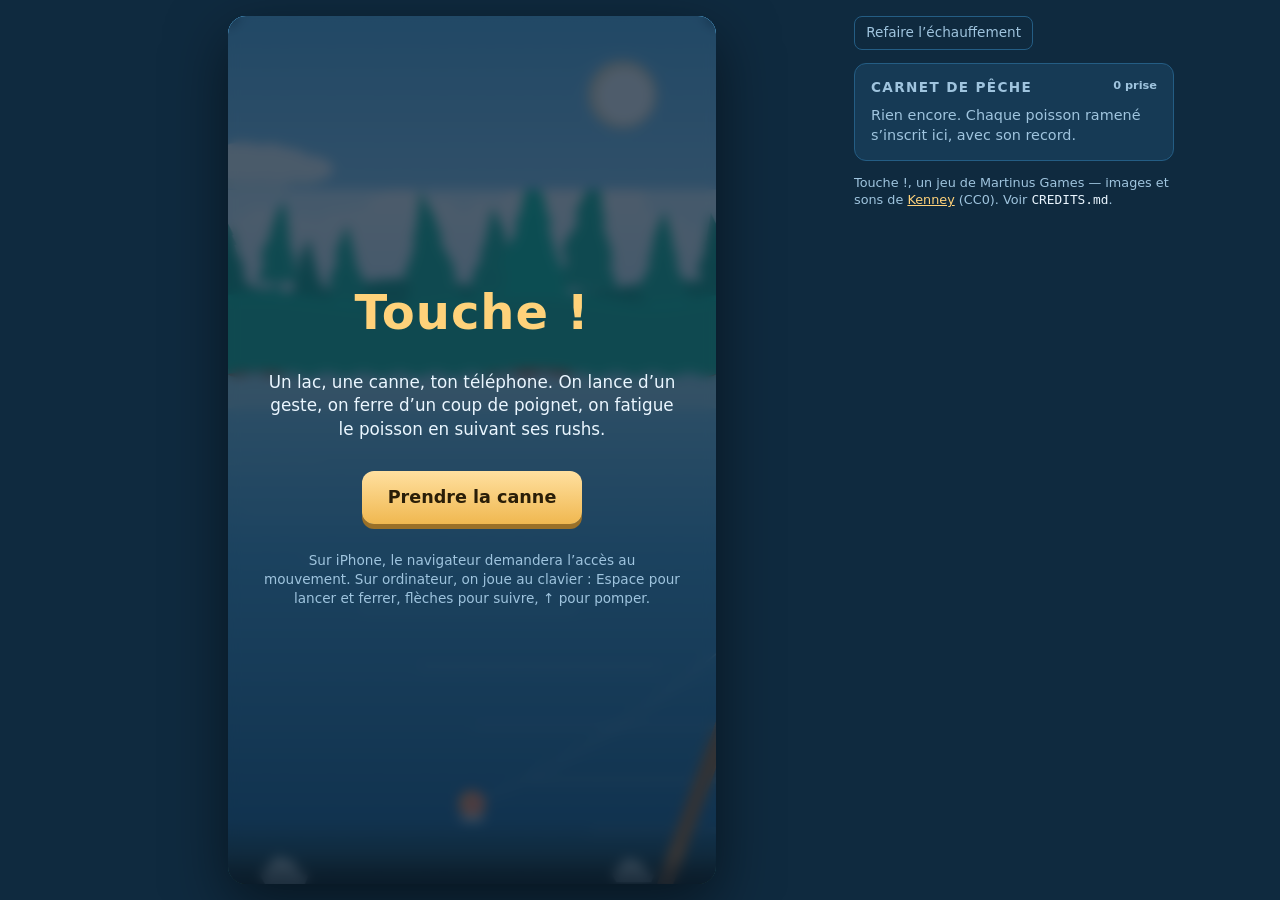
<file: index.html>
<!DOCTYPE html>
<html lang="fr">
<head>
  <meta charset="utf-8">
  <meta name="viewport" content="width=device-width, initial-scale=1, viewport-fit=cover, user-scalable=no">
  <title>Touche !</title>
  <meta name="description" content="Un jeu de pêche au téléphone : on lance d'un geste, on ferre d'un coup de poignet, on fatigue le poisson en suivant ses rushs.">
  <meta name="theme-color" content="#1d5f8e">
  <link rel="stylesheet" href="css/touche.css?v=2">
</head>
<body>
  <main>
    <section class="lac">
      <canvas id="lac" width="540" height="960" aria-label="Le lac"></canvas>
      <div id="message" class="message"></div>
      <div id="hud" class="hud" hidden>
        <div class="jauge"><span class="etiquette">Tension</span><div class="barre"><div id="tension"></div></div></div>
        <div class="jauge"><span class="etiquette">Poisson</span><div class="barre energie"><div id="energie"></div></div></div>
        <div class="ligne"><span id="distance">0 m</span><span id="fleche" class="repos"></span></div>
        <div class="suivi"><div id="suivi"></div></div>
      </div>
      <p id="consigne" class="consigne"></p>
      <div id="bilan" class="bilan" hidden></div>

      <div class="ecran" data-ecran="accueil">
        <h1>Touche !</h1>
        <p>Un lac, une canne, ton téléphone. On lance d’un geste, on ferre d’un coup de poignet, on fatigue le poisson en suivant ses rushs.</p>
        <button id="prendre" class="principal">Prendre la canne</button>
        <p class="petit">Sur iPhone, le navigateur demandera l’accès au mouvement. Sur ordinateur, on joue au clavier : Espace pour lancer et ferrer, flèches pour suivre, ↑ pour pomper.</p>
      </div>

      <div class="ecran" data-ecran="calibrage" hidden>
        <h1>Échauffement</h1>
        <p>Fais <b>trois coups de poignet</b>, comme pour ferrer un poisson. Le jeu règle son seuil sur ta main.</p>
        <p id="calibrage-compte" class="compte">0 / 3</p>
        <p id="calibrage-seuil" class="petit"></p>
      </div>
    </section>
    <aside class="pupitre">
      <p id="mode" class="mode" hidden></p>
      <button id="recalibrer" class="discret">Refaire l’échauffement</button>
      <section id="carnet" class="carnet"></section>
      <footer>Touche !, un jeu de Martinus Games — images et sons de <a href="https://kenney.nl">Kenney</a> (CC0). Voir <code>CREDITS.md</code>.</footer>
    </aside>
  </main>
  <script type="module" src="src/touche.js?v=2"></script>
</body>
</html>
</file>
<file: css/touche.css>
/* Touche ! — un lac en portrait, plein écran sur téléphone, à côté du carnet sur ordinateur. */

:root {
  --fond: #0f2a3f;
  --panneau: #163a55;
  --bord: #245d84;
  --texte: #eaf6ff;
  --doux: #9fc4de;
  --ambre: #ffd27a;
  --vert: #7fe0a8;
  --rouge: #ff7b6b;
  --corps: system-ui, -apple-system, 'Segoe UI', Roboto, sans-serif;
}
* { box-sizing: border-box; }
[hidden] { display: none !important; }
html, body { margin: 0; background: var(--fond); color: var(--texte); font-family: var(--corps); line-height: 1.4; height: 100%; }
body { overscroll-behavior: none; }
button { font: inherit; cursor: pointer; }
button:disabled { opacity: 0.5; cursor: default; }
h1, h2 { margin: 0 0 0.5rem; font-weight: 700; }
a { color: var(--ambre); }

main { display: grid; grid-template-columns: minmax(0, 1fr) 320px; gap: 1rem; max-width: 1100px; margin: 0 auto; padding: 1rem; min-height: 100%; }
.lac { position: relative; aspect-ratio: 9 / 16; max-height: calc(100vh - 2rem); margin: 0 auto; width: 100%; max-width: calc((100vh - 2rem) * 9 / 16); border-radius: 18px; overflow: hidden; box-shadow: 0 20px 60px rgba(0,0,0,0.5); background: #1d5f8e; display: flex; align-items: center; justify-content: center; }
#lac { width: auto; height: auto; max-width: 100%; max-height: 100%; aspect-ratio: 9 / 16; display: block; touch-action: none; user-select: none; -webkit-user-select: none; }

.message { position: absolute; top: 18%; left: 0; right: 0; text-align: center; font-size: 2.6rem; font-weight: 800; color: #fff; text-shadow: 0 3px 12px rgba(0,0,0,0.5); opacity: 0; transform: scale(0.8); transition: opacity 0.15s, transform 0.15s; pointer-events: none; letter-spacing: 0.02em; }
.message.visible { opacity: 1; transform: scale(1); }
.consigne { position: absolute; left: 0; right: 0; bottom: 0; margin: 0; padding: 0.8rem 1rem 1rem; text-align: center; font-size: 0.95rem; color: #fff; background: linear-gradient(transparent, rgba(0,0,0,0.55)); pointer-events: none; text-shadow: 0 1px 4px rgba(0,0,0,0.6); }

.hud { position: absolute; top: 0; left: 0; right: 0; padding: 0.7rem 0.8rem; background: linear-gradient(rgba(0,0,0,0.5), transparent); pointer-events: none; font-size: 0.85rem; }
.jauge { display: grid; grid-template-columns: 4.2rem 1fr; align-items: center; gap: 0.5rem; margin-bottom: 0.3rem; }
.etiquette { color: #fff; text-shadow: 0 1px 3px rgba(0,0,0,0.6); }
.barre { height: 12px; border-radius: 999px; background: rgba(0,0,0,0.35); overflow: hidden; border: 1px solid rgba(255,255,255,0.25); }
.barre > div { height: 100%; width: 0; background: var(--vert); transition: width 0.1s linear, background 0.2s; }
.barre > div.alerte { background: var(--ambre); }
.barre > div.danger { background: var(--rouge); }
.barre.energie > div { background: #6fb2ff; }
.ligne { display: flex; justify-content: space-between; color: #fff; font-weight: 700; text-shadow: 0 1px 3px rgba(0,0,0,0.6); margin-top: 0.2rem; }
#fleche.rush { color: var(--ambre); }
#fleche.repos { color: var(--vert); }
.suivi { position: relative; height: 8px; margin: 0.4rem 20% 0; border-radius: 999px; background: rgba(0,0,0,0.35); }
.suivi > div { position: absolute; top: -5px; left: 50%; width: 18px; height: 18px; margin-left: -9px; border-radius: 50%; background: #fff; box-shadow: 0 2px 6px rgba(0,0,0,0.5); transition: left 0.08s linear; }

.ecran { position: absolute; inset: 0; display: flex; flex-direction: column; justify-content: center; align-items: center; text-align: center; padding: 2rem 1.5rem; background: rgba(10, 30, 50, 0.72); backdrop-filter: blur(6px); }
.ecran h1 { font-size: 3rem; color: var(--ambre); letter-spacing: 0.02em; }
.ecran p { max-width: 26rem; font-size: 1.05rem; }
.ecran .petit { font-size: 0.85rem; color: var(--doux); }
.ecran .compte { font-size: 3rem; font-weight: 800; color: #fff; margin: 0.5rem 0; }
.principal { background: linear-gradient(#ffe0a0, #f0b850); color: #2a1e08; border: 0; border-radius: 12px; padding: 0.9rem 1.6rem; font-size: 1.1rem; font-weight: 700; box-shadow: 0 5px 0 #9a7028; margin: 0.8rem 0; }
.principal:active:not(:disabled) { transform: translateY(3px); box-shadow: 0 2px 0 #9a7028; }

.bilan { position: absolute; left: 6%; right: 6%; top: 28%; padding: 1.2rem; border-radius: 16px; text-align: center; background: rgba(10, 30, 50, 0.9); border: 2px solid var(--bord); }
.bilan.prise { border-color: var(--vert); }
.bilan.perdu { border-color: var(--rouge); }
.bilan h2 { font-size: 2rem; }
.bilan.prise h2 { color: var(--vert); }
.bilan.perdu h2 { color: var(--rouge); }
.bilan img { width: 128px; height: 128px; image-rendering: auto; filter: drop-shadow(0 6px 10px rgba(0,0,0,0.5)); }
.bilan p { margin: 0.5rem 0; }

.pupitre { display: flex; flex-direction: column; gap: 0.8rem; }
.mode { margin: 0; padding: 0.6rem 0.8rem; border-radius: 10px; background: var(--panneau); border: 1px solid var(--bord); color: var(--doux); font-size: 0.85rem; }
.discret { background: none; border: 1px solid var(--bord); color: var(--doux); border-radius: 8px; padding: 0.4rem 0.7rem; font-size: 0.85rem; align-self: flex-start; }
.carnet { background: var(--panneau); border: 1px solid var(--bord); border-radius: 12px; padding: 0.9rem 1rem; }
.carnet h2 { font-size: 0.85rem; text-transform: uppercase; letter-spacing: 0.1em; color: var(--doux); display: flex; }
.carnet h2 small { margin-left: auto; text-transform: none; letter-spacing: 0; }
.carnet .vide { color: var(--doux); margin: 0; font-size: 0.9rem; }
.carnet ul { list-style: none; margin: 0; padding: 0; }
.carnet li { display: flex; align-items: center; gap: 0.6rem; padding: 0.35rem 0; border-top: 1px solid var(--bord); }
.carnet li img { width: 36px; height: 36px; }
.carnet li span { flex: 1; }
.carnet li b { color: var(--ambre); font-size: 0.9rem; white-space: nowrap; }
footer { color: var(--doux); font-size: 0.8rem; }
footer code { color: var(--texte); }

@media (max-width: 800px) {
  main { grid-template-columns: 1fr; padding: 0; gap: 0; }
  .lac { border-radius: 0; max-height: 100vh; max-height: 100dvh; max-width: none; aspect-ratio: auto; height: 100vh; height: 100dvh; }
  .pupitre { padding: 1rem; }
}
</file>
